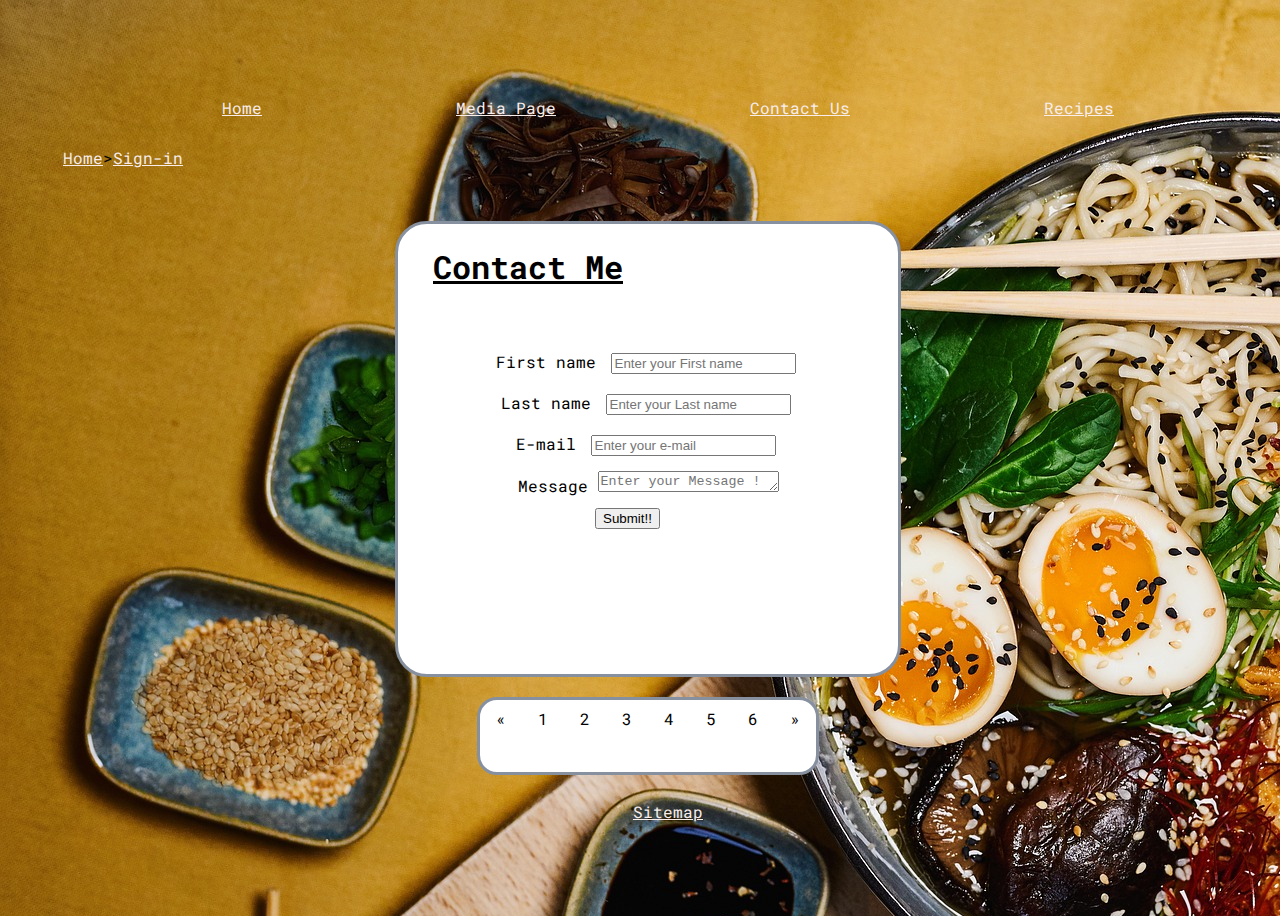
<file: form.html>
<!DOCTYPE html>
<html lang="en">

<head>
    <meta charset="UTF-8">
    <meta http-equiv="X-UA-Compatible" content="IE=edge">
    <meta name="viewport" content="width=device-width, initial-scale=1.0">
    <link rel="preconnect" href="https://fonts.googleapis.com">
    <link rel="preconnect" href="https://fonts.gstatic.com" crossorigin>
    <link href="https://fonts.googleapis.com/css2?family=Roboto+Mono&display=swap" rel="stylesheet">
    <link rel="stylesheet" href="styleForms.css">

    <title>Form</title>
</head>

<body>
    <header>
<!--         created a menu bar to increase navigability between webpage used ul,li combination to acheive it -->
        <nav>
            <ul class="topNav">
                <li><a href="index.html">Home</a></li>
                <li><a href="media.html">Media Page</a></li>
                <li><a href="form.html">Contact Us</a></li>

                <li><a href="Recipes.html">Recipes</a></li>
            </ul>

        </nav>

    </header>
    <section class="breadCrumbs">
        <ul>

            <li><a href="index.html">Home</a></li>
            <li><a href="form.html">Sign-in</a></li>


        </ul>

    </section>
    <main>
        <form action="">
            <h1>Contact Me </h1>

            <div><label for="First name">First name</label>
                <input type="text" name="First name" id="First name" placeholder="Enter your First name">
            </div>
            <div>
                <label for="Last name">Last name</label>
                <input type="text" name="Last name" id="Last name" placeholder="Enter your Last name">
            </div>
            <div>
                <label for="email">E-mail</label>
                <input type="email" name="email" id="email" placeholder="Enter your e-mail">
            </div>
            <div>
                <label for="data">Message</label>
                <textarea name="text-area" id="data" cols="20" rows="1" placeholder="Enter your Message !"></textarea>
            </div>
            <button>Submit!!</button>
        </form>
    </main>
</body>
<div class="pagination">
    <a href="#">&laquo;</a>
    <a href="index.html">1</a>
    <a href="media.html">2</a>
    <a href="countries.html">3</a>
    <a href="form.html">4</a>
    <a href="Recipes.html">5</a>
    <a href="sitemap.html">6</a>
    <a href="#">&raquo;</a>
</div>
<footer>

    <ul class="bottomNav">
        <li><a href="sitemap.html">Sitemap</a></li>



    </ul>

</footer>

</html>
</file>
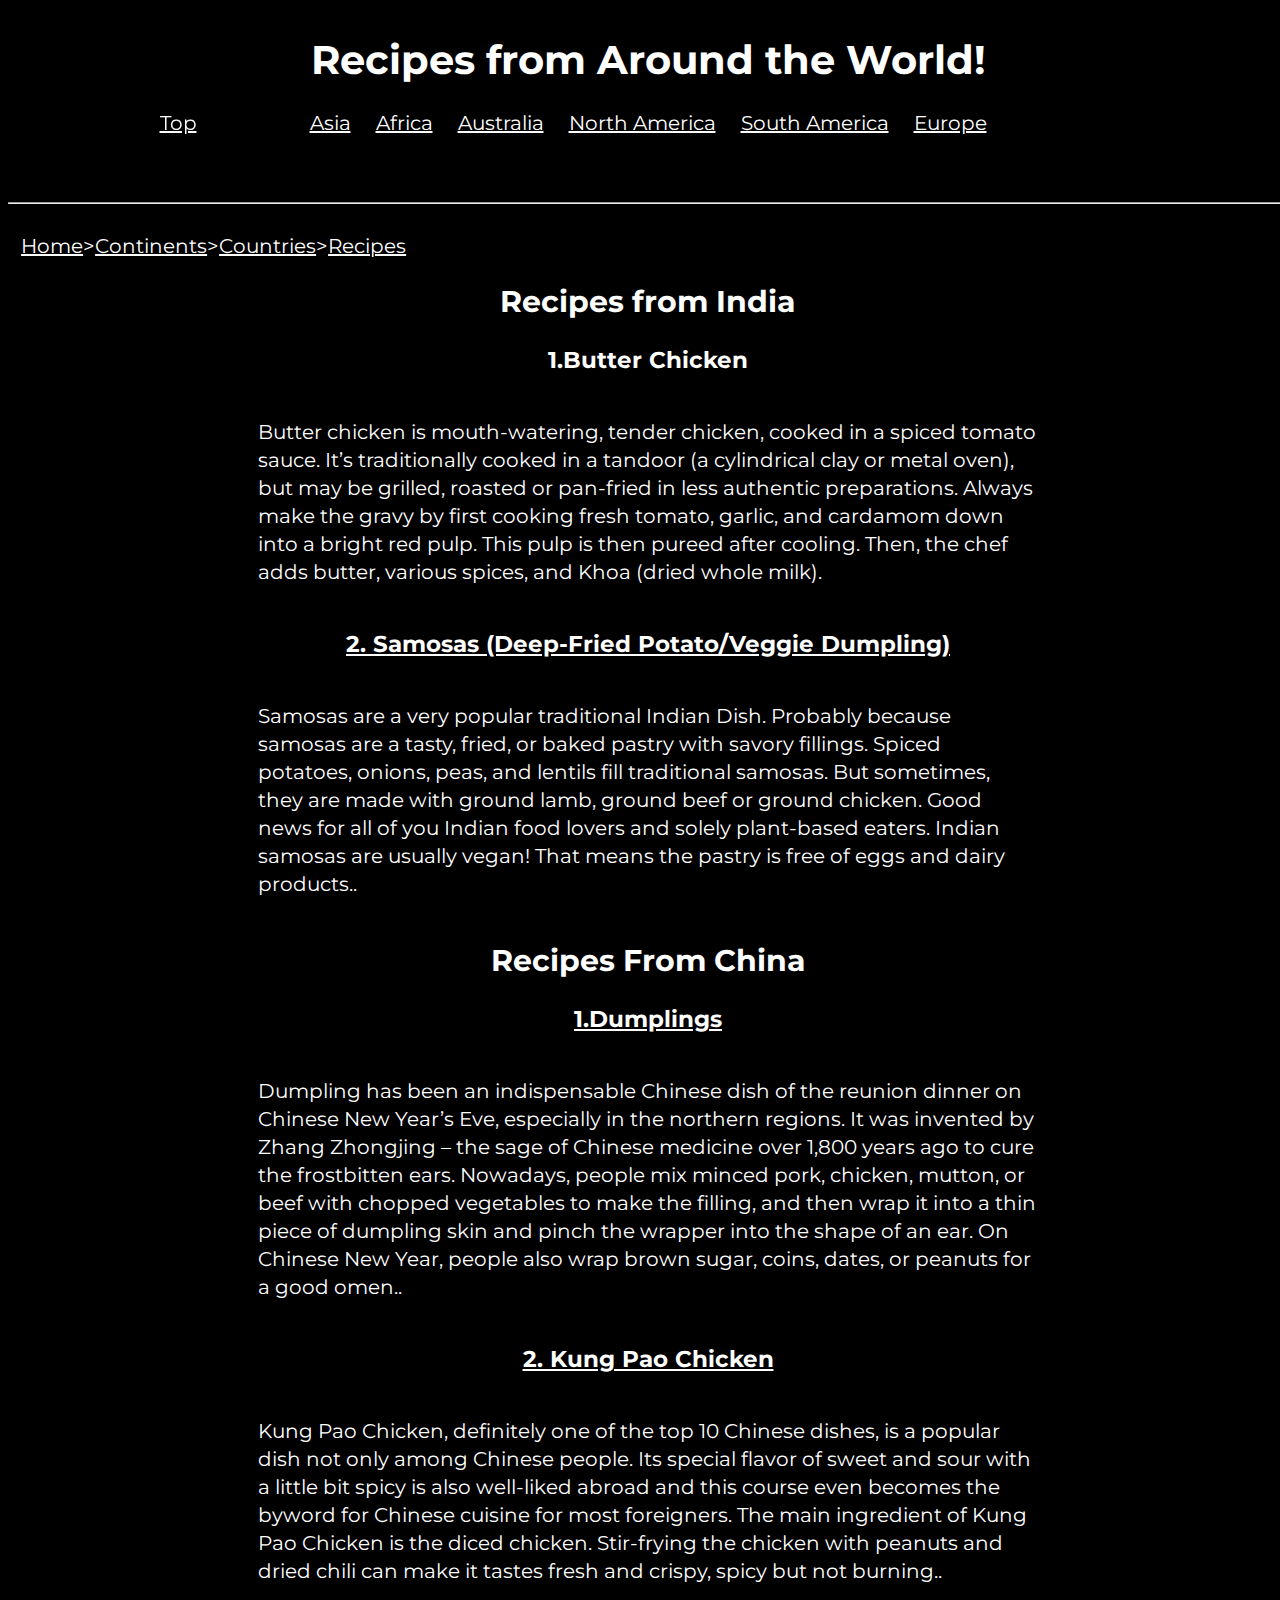
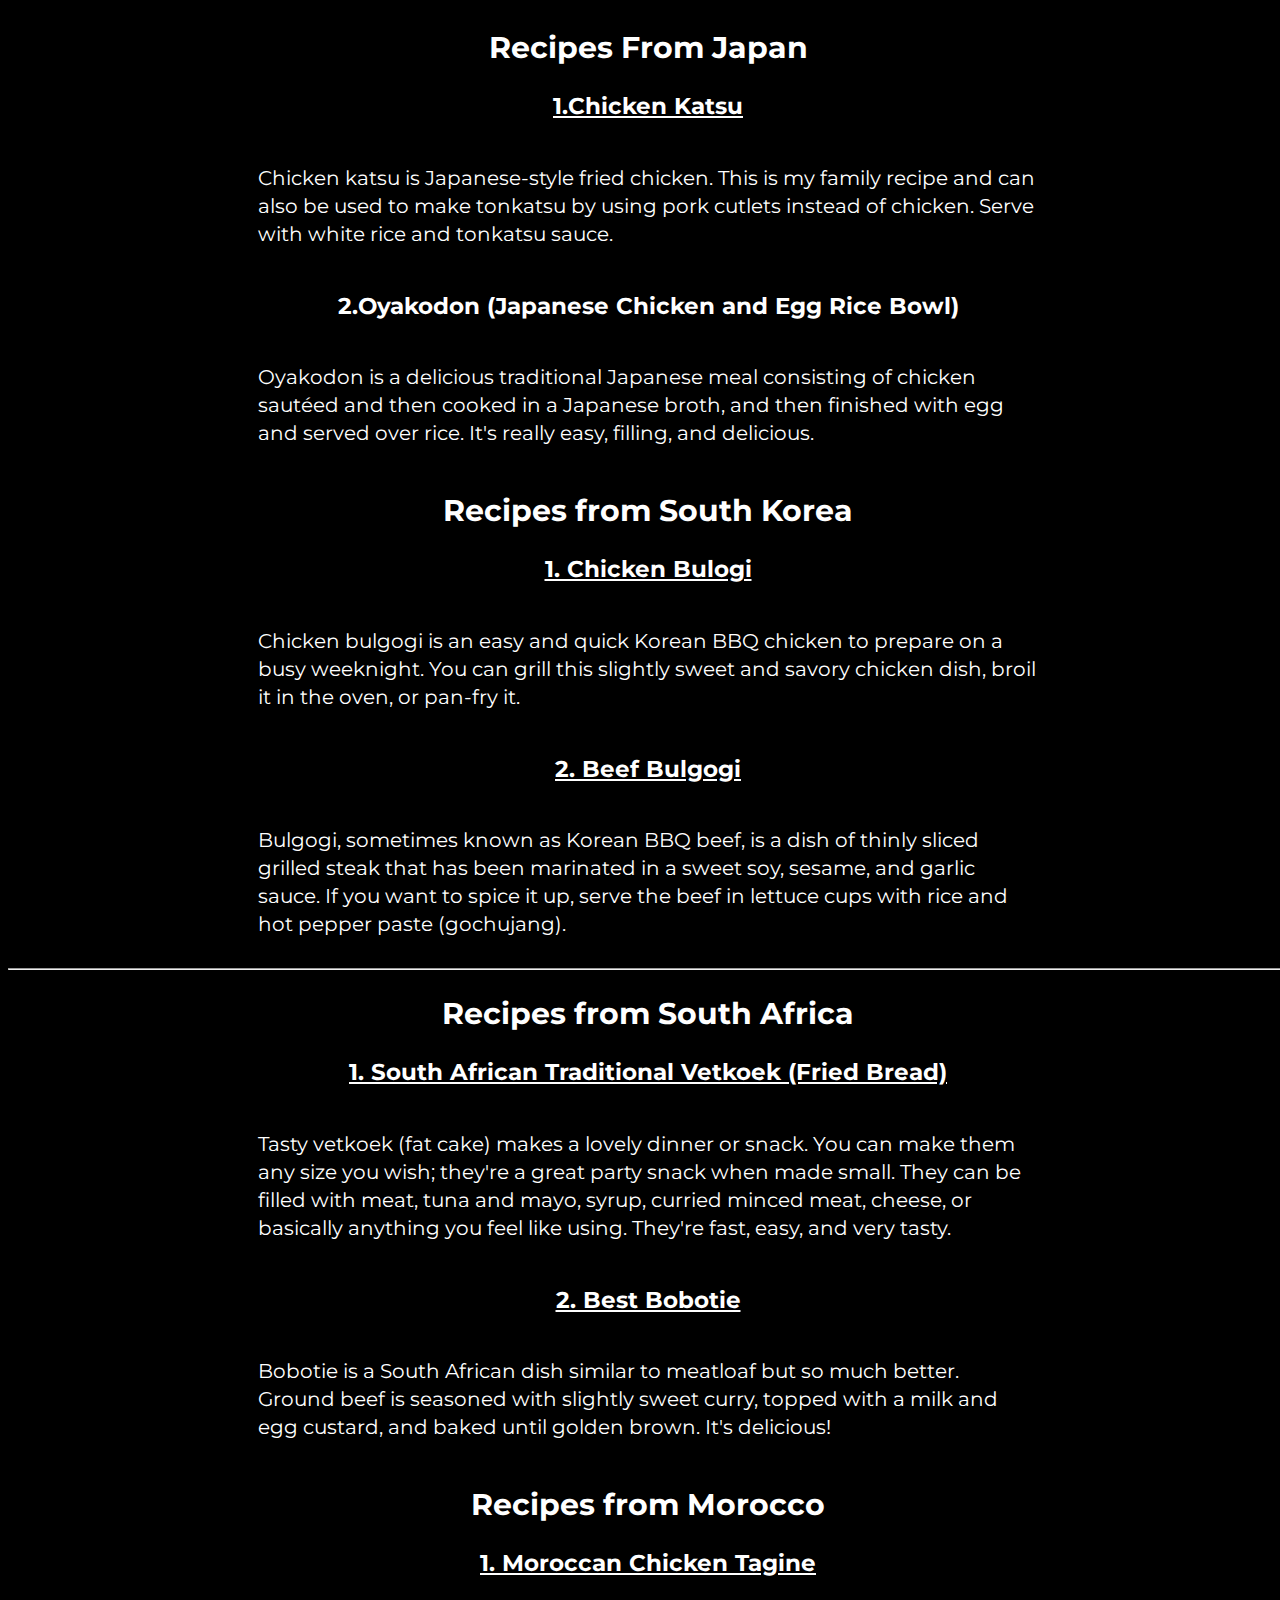
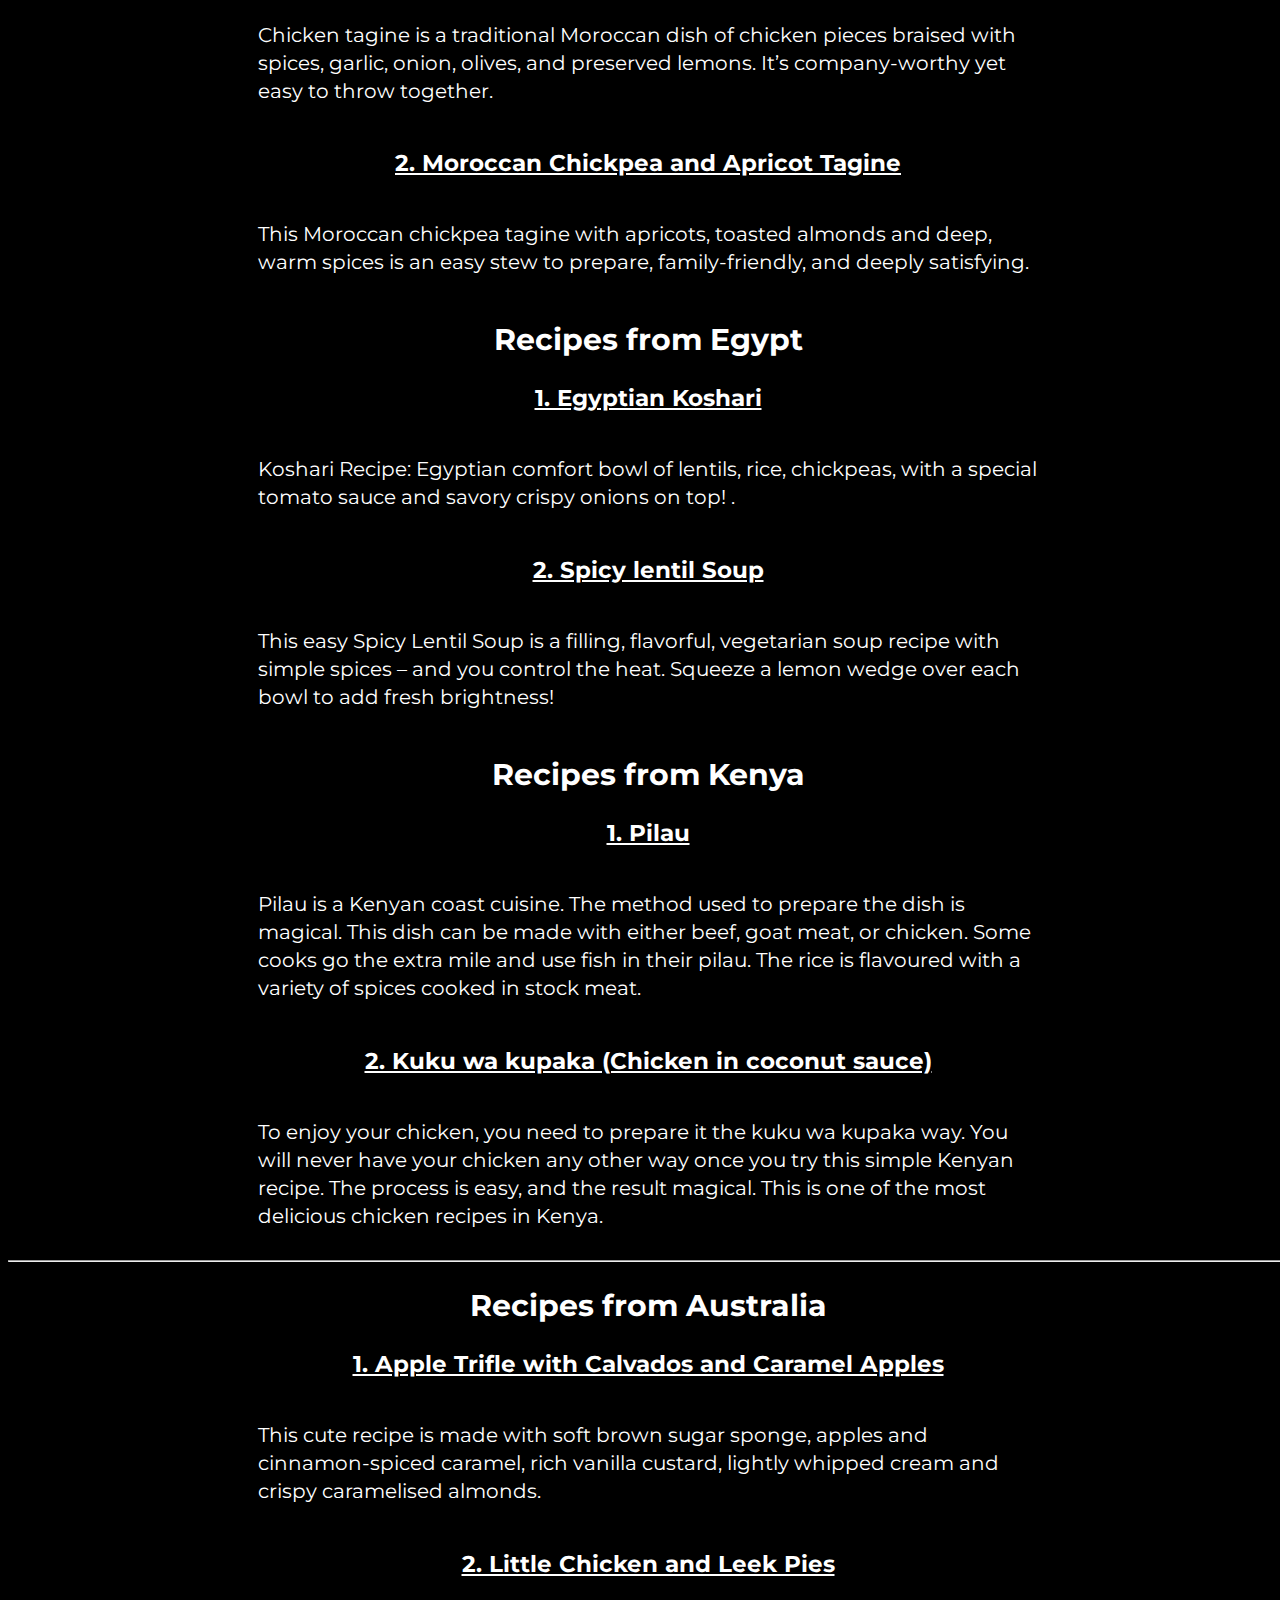
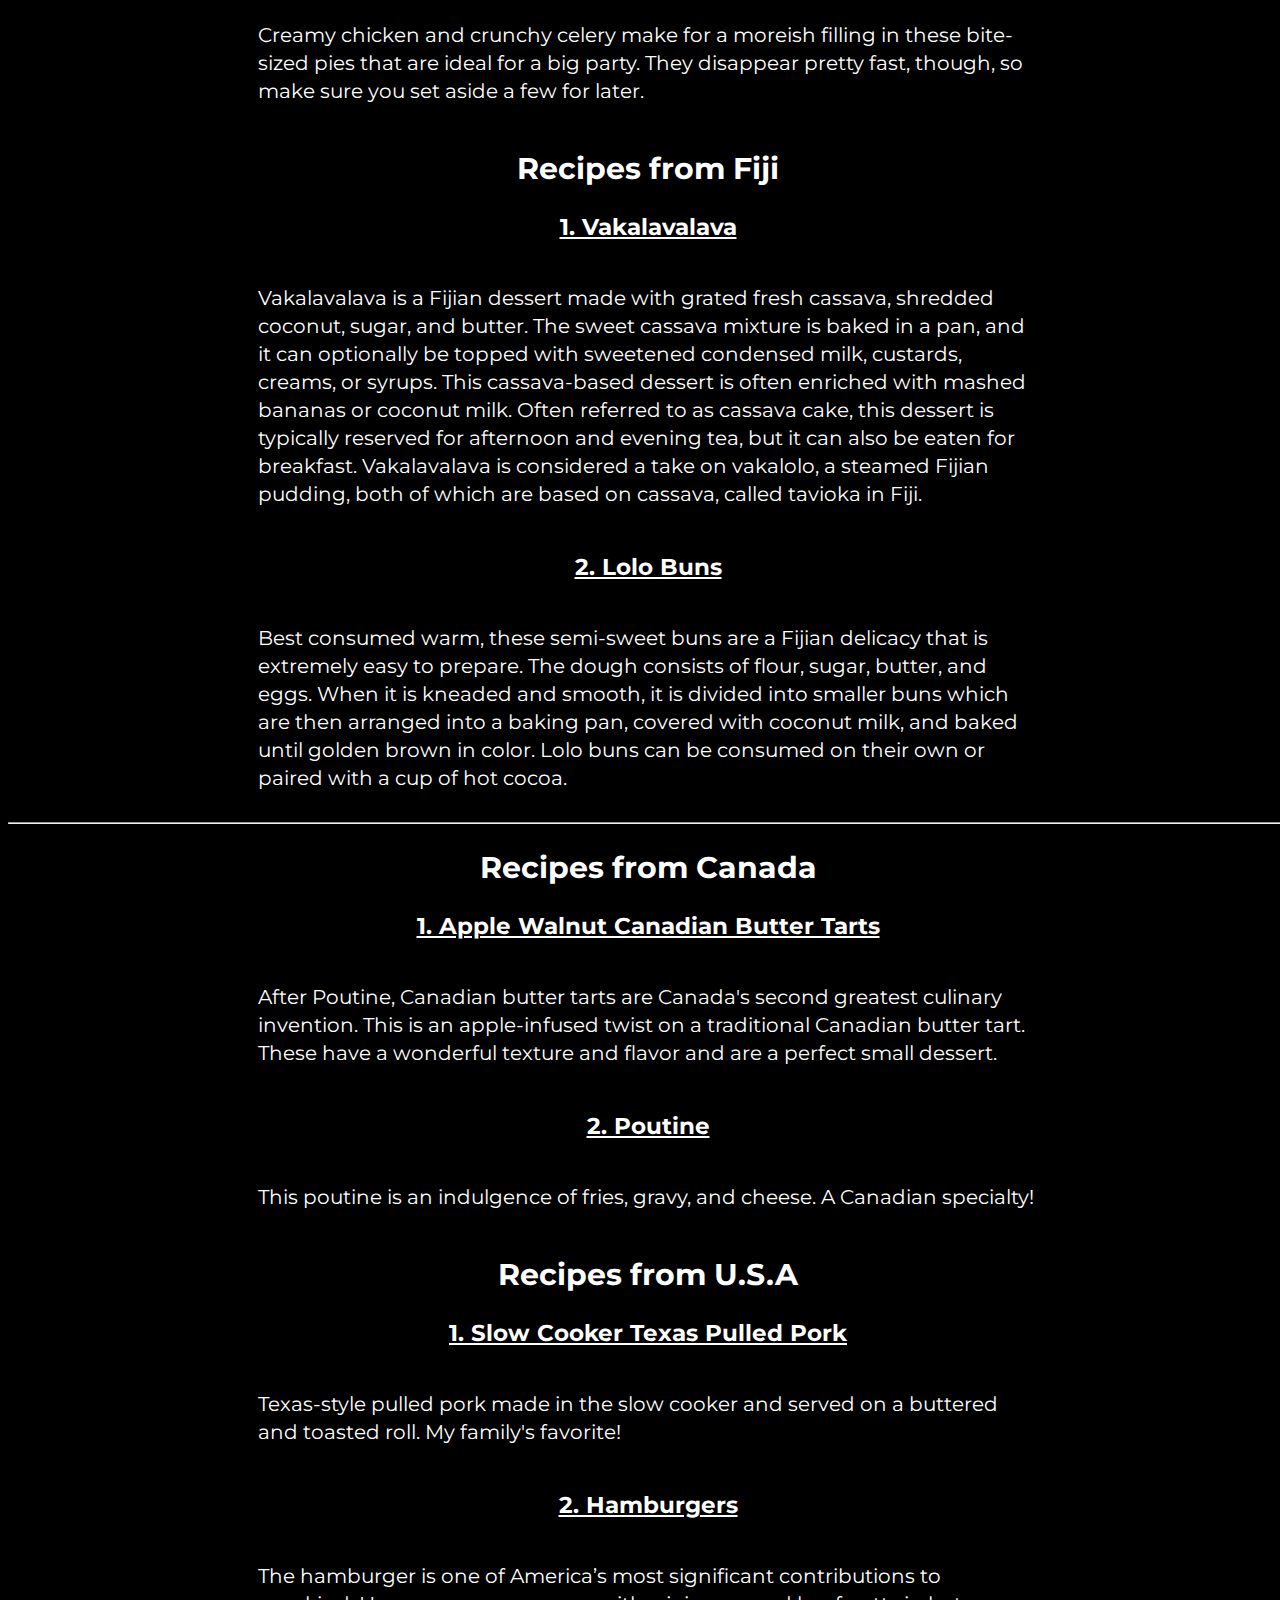
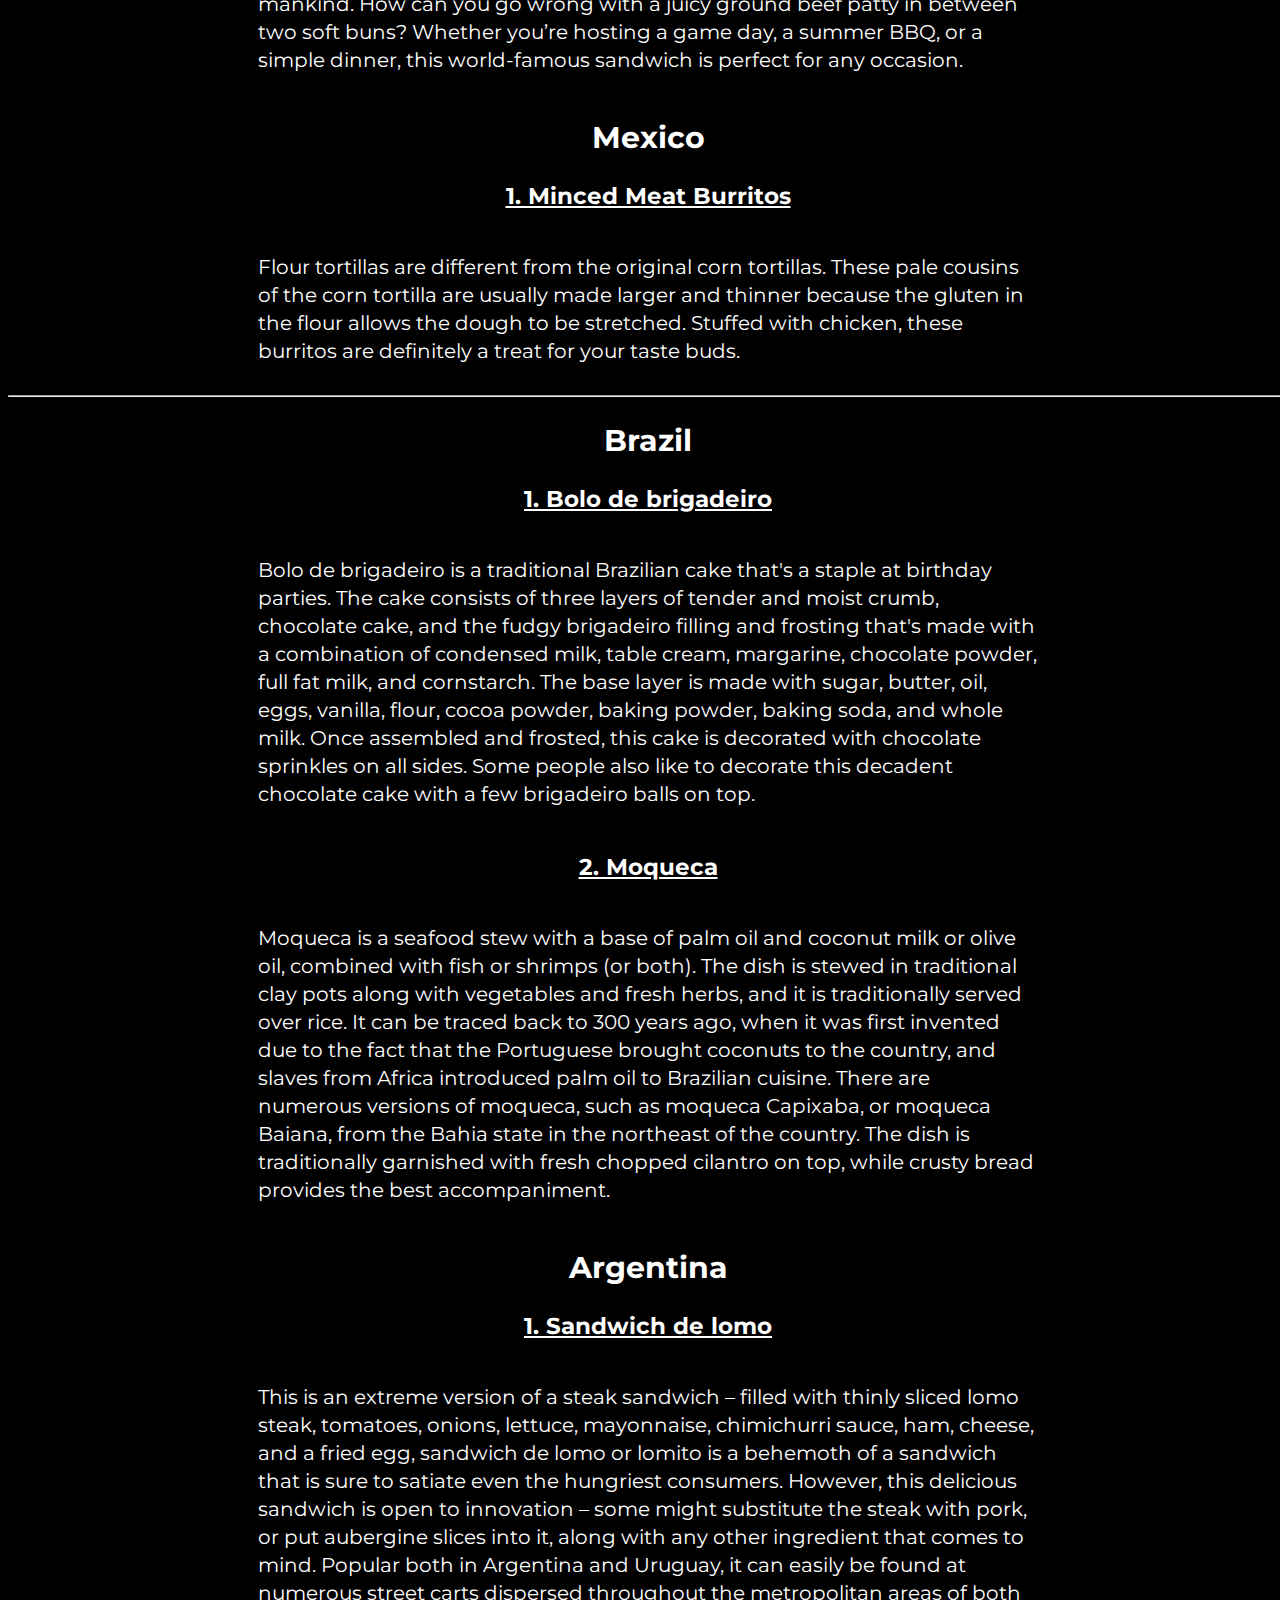
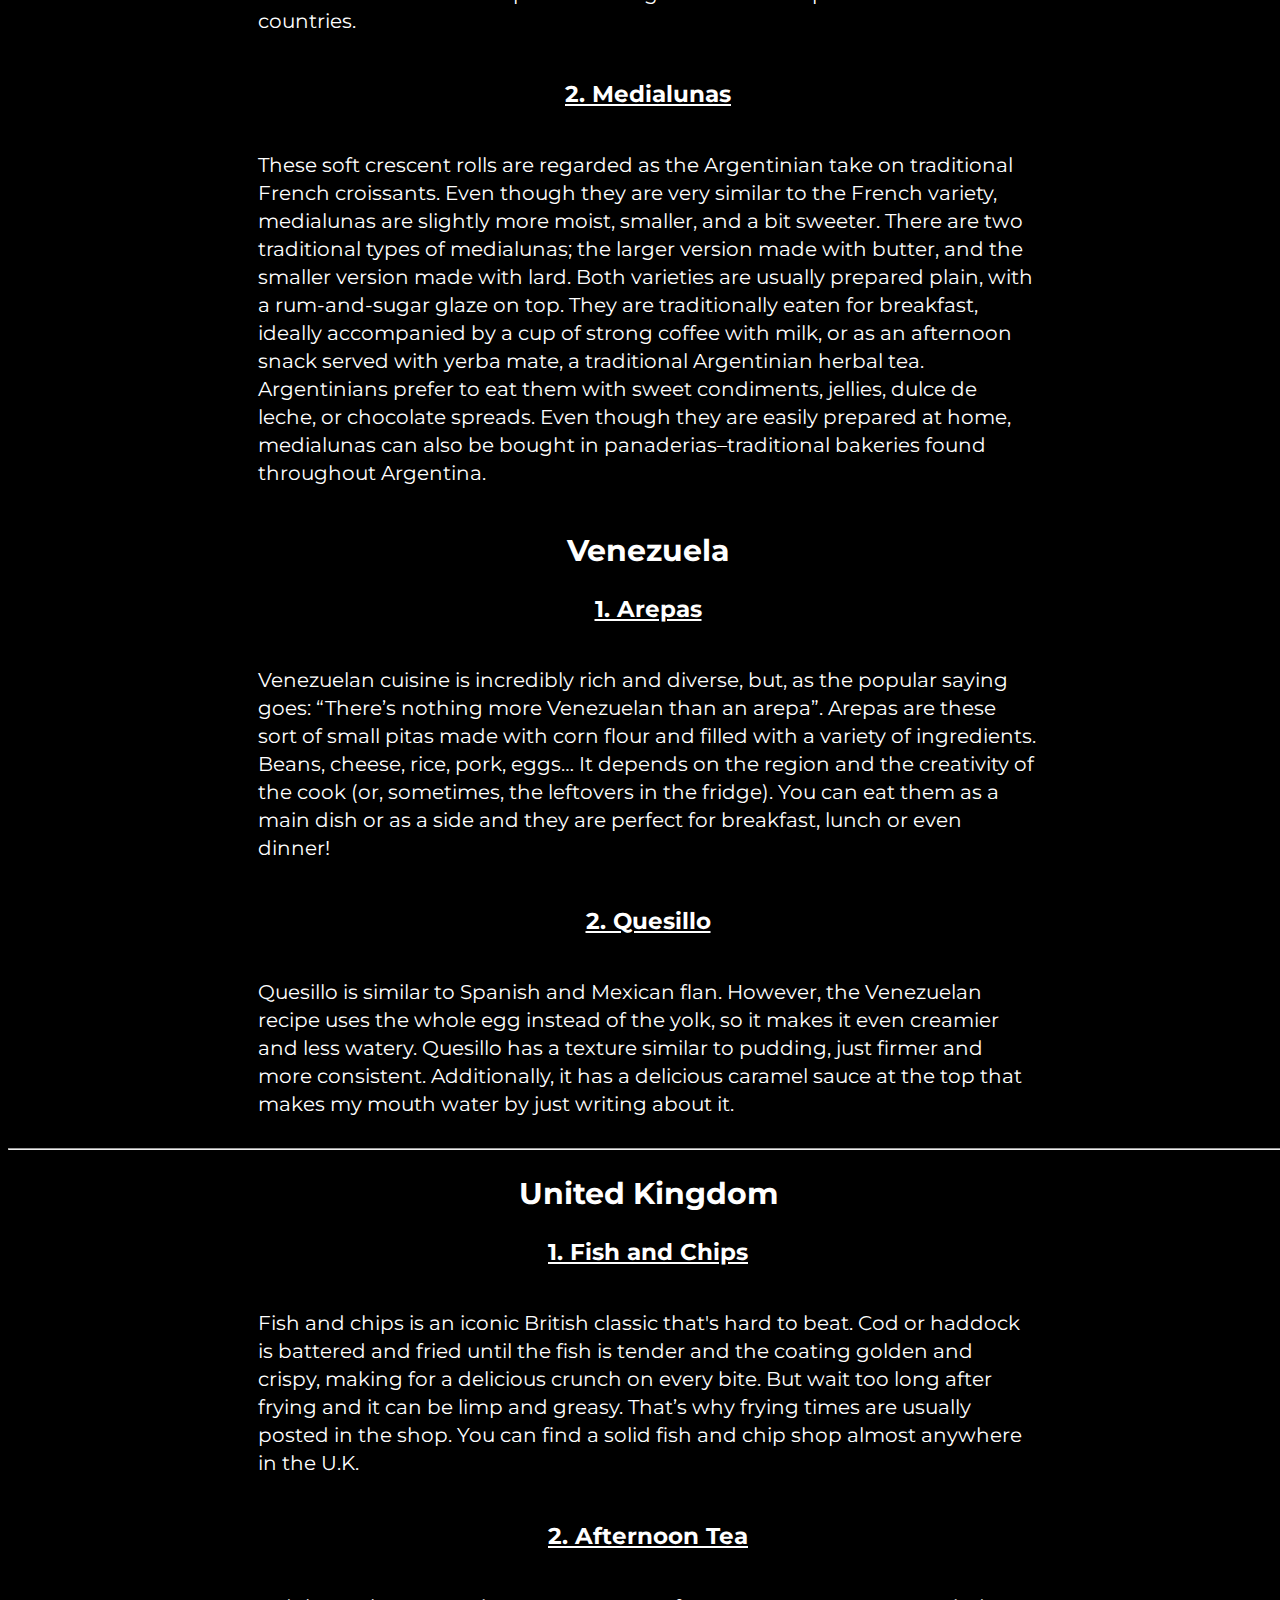
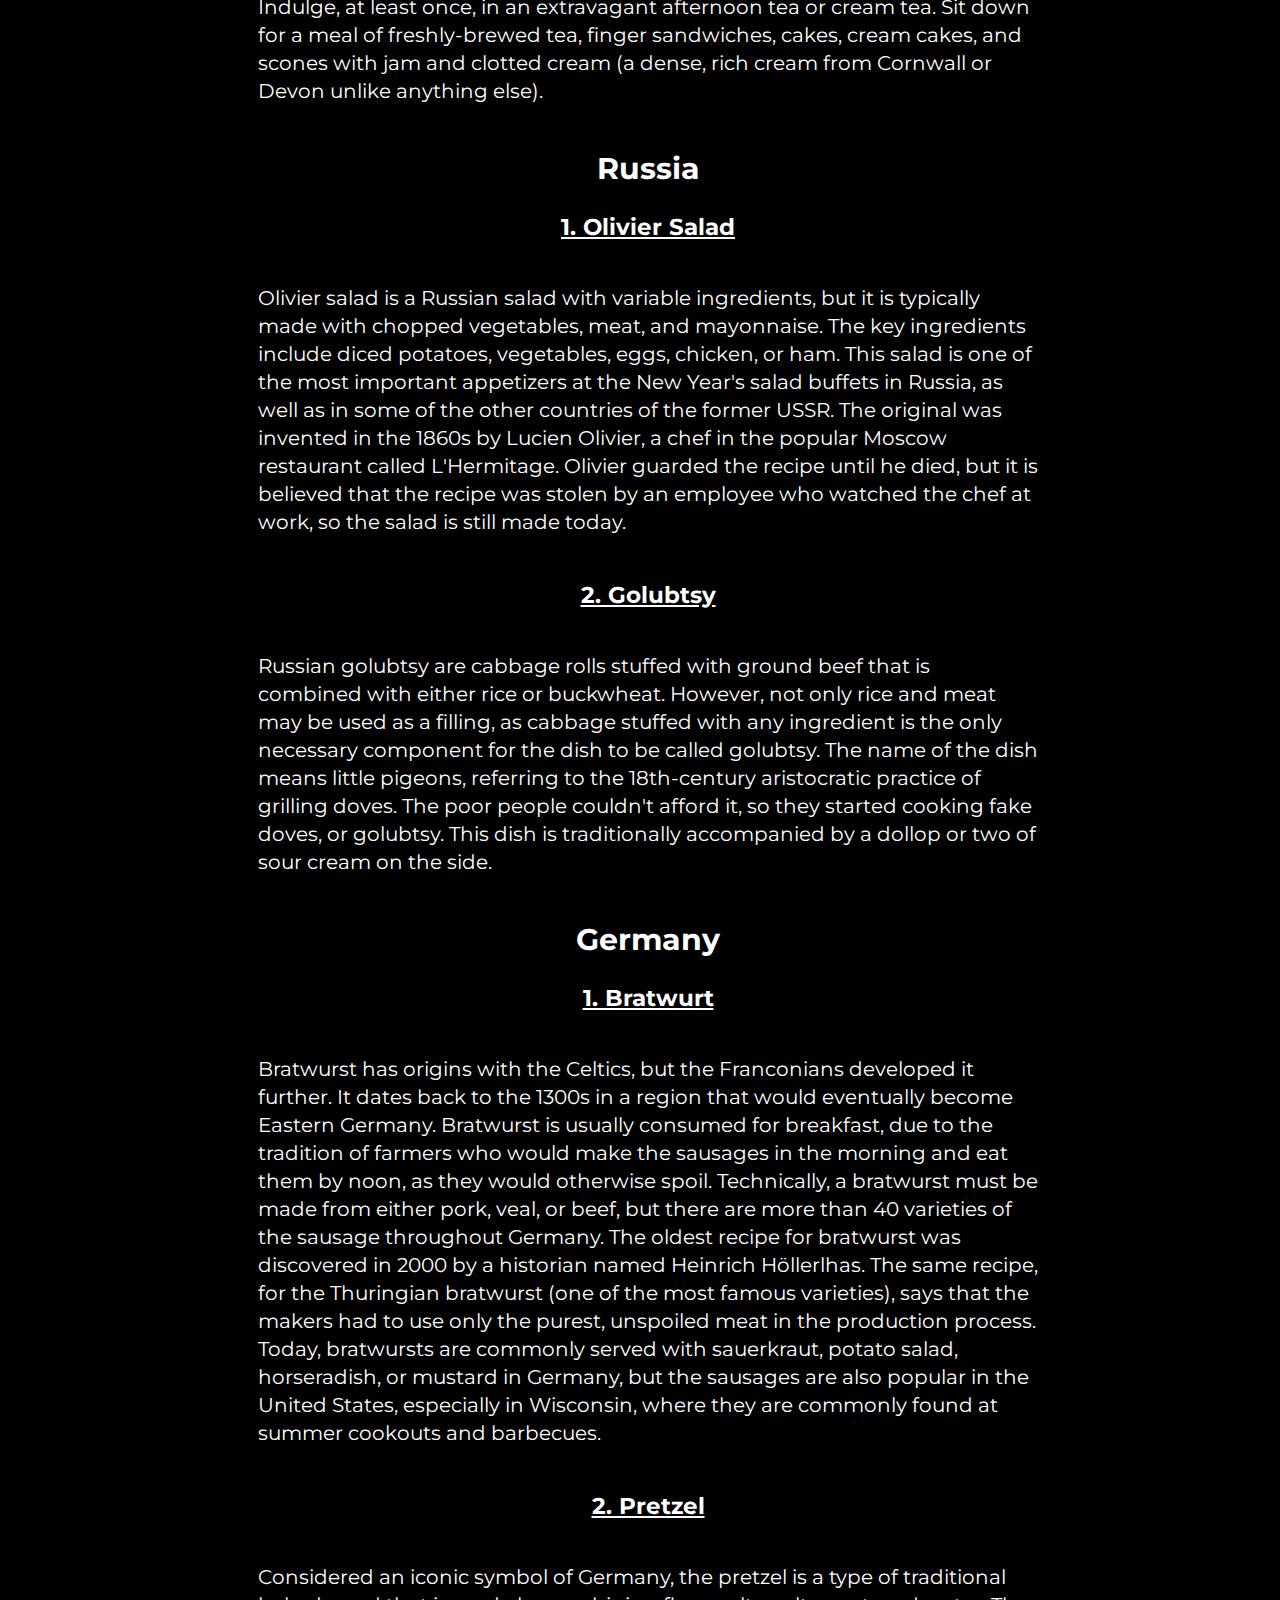
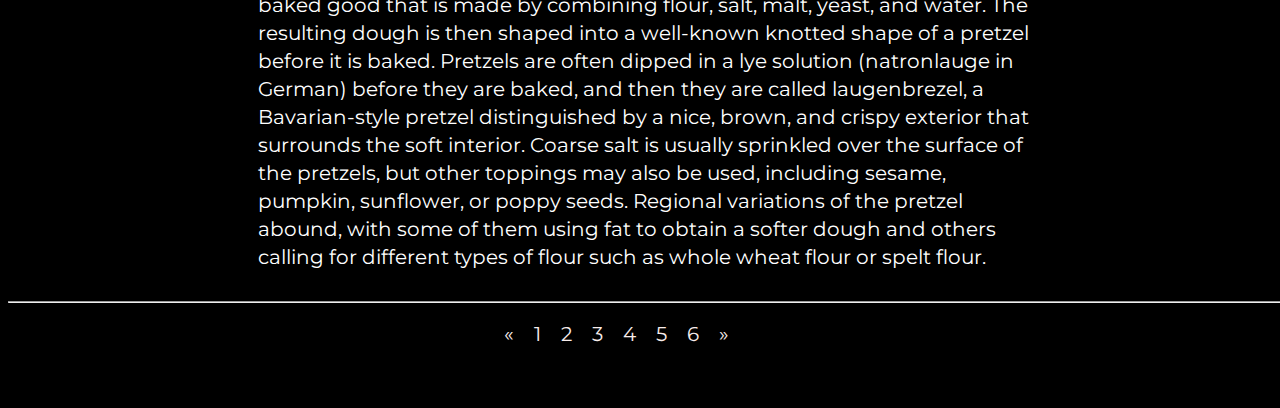
<file: Recipes.html>
<!DOCTYPE html>
<html lang="en">

<head>
    <meta charset="UTF-8">
    <meta http-equiv="X-UA-Compatible" content="IE=edge">
    <meta name="descritption" content="Halloween Traditions from Around the World">
    <meta name="viewport" content="width=device-width, initial-scale=1.0">
    <link rel="preconnect" href="https://fonts.googleapis.com">
    <link rel="preconnect" href="https://fonts.gstatic.com" crossorigin>
    <link href="https://fonts.googleapis.com/css2?family=Montserrat:wght@200&display=swap" rel="stylesheet">
    <link rel="stylesheet" href="recipesStyle.css">

    <title>Recipes</title>
</head>

<body>
  
    <header>
        <h1>Recipes from Around the World!</h1>
        <nav class="topRow">
            <span><a href="#asia">Top</a></span>
            <span><a href="#asia">Asia</a></span>
            <span><a href="#africa">Africa</a>

            </span>
            <span><a href="#australia">Australia</a></span>
            <span><a href="#nAmerica">North America</a></span>
            <span><a href="#sAmerica">South America</a></span>
            <span><a href="#europe">Europe</a></span>
        </nav>

    </header>
    <hr>
    <section class="breadCrumbs">
        <ul>

            <li><a href="index.html">Home</a></li>
            <li><a href="index.html">Continents</a></li>

            <li><a href="countries.html">Countries</a></li>
            <li><a href="Recipes.html">Recipes</a></li>
        </ul>

    </section>
    <main>

<!--   backgorund image of a beautful sunset on a mountain valley -->
        <article>
            <section id="asia">
                <h2>Recipes from India</h2>
                <h3>1.Butter Chicken</h3>
                <p> Butter chicken is mouth-watering, tender chicken, cooked in a spiced tomato sauce. It’s
                    traditionally
                    cooked in a tandoor (a cylindrical clay or metal oven), but may be grilled, roasted or pan-fried in
                    less
                    authentic preparations.

                    Always make the gravy by first cooking fresh tomato, garlic, and cardamom down into a bright red
                    pulp.
                    This pulp is then pureed after cooling. Then, the chef adds butter, various spices, and Khoa (dried
                    whole milk).</p>

                <a href="https://www.blueosa.com/the-top-10-indian-dishes/" target="kim">
                    <h3>2. Samosas (Deep-Fried Potato/Veggie Dumpling)</h3>
                </a>


                <p>Samosas are a very popular traditional Indian Dish. Probably because samosas are a tasty, fried, or
                    baked
                    pastry with savory fillings.

                    Spiced potatoes, onions, peas, and lentils fill traditional samosas. But sometimes, they are made
                    with
                    ground lamb, ground beef or ground chicken.

                    Good news for all of you Indian food lovers and solely plant-based eaters. Indian samosas are
                    usually
                    vegan! That means the pastry is free of eggs and dairy products..</p>




                <h2>Recipes From China</h2>
                <a href="https://www.travelchinaguide.com/top-10-chinese-dishes.htm" target="_blank">
                    <h3>1.Dumplings</h3>
                </a>
                <p> Dumpling has been an indispensable Chinese dish of the reunion dinner on Chinese New Year’s Eve,
                    especially in the northern regions. It was invented by Zhang Zhongjing – the sage of Chinese
                    medicine
                    over 1,800 years ago to cure the frostbitten ears. Nowadays, people mix minced pork, chicken,
                    mutton, or
                    beef with chopped vegetables to make the filling, and then wrap it into a thin piece of dumpling
                    skin
                    and pinch the wrapper into the shape of an ear. On Chinese New Year, people also wrap brown sugar,
                    coins, dates, or peanuts for a good omen..</p>


                <a href="https://www.travelchinaguide.com/top-10-chinese-dishes.htm" target="_blank">
                    <h3>2. Kung Pao Chicken</h3>
                </a>
                <p>Kung Pao Chicken, definitely one of the top 10 Chinese dishes, is a popular dish not only among
                    Chinese people. Its special flavor of sweet and sour with a little bit spicy is also well-liked
                    abroad
                    and this course even becomes the byword for Chinese cuisine for most foreigners. The main ingredient
                    of
                    Kung Pao Chicken is the diced chicken. Stir-frying the chicken with peanuts and dried chili can make
                    it
                    tastes fresh and crispy, spicy but not burning..</p>




                <h2>Recipes From Japan</h2>
                <a href="https://www.allrecipes.com/recipe/72068/chicken-katsu/ " target="_blank">
                    <h3>1.Chicken Katsu</h3>
                </a>
                <p>Chicken katsu is Japanese-style fried chicken. This is my family recipe and can also be used to make
                    tonkatsu by using pork cutlets instead of chicken. Serve with white rice and tonkatsu sauce.</p>



                <h3>2.Oyakodon (Japanese Chicken and Egg Rice Bowl)</h3>
                <p> Oyakodon is a delicious traditional Japanese meal consisting of chicken sautéed and then cooked in a
                    Japanese broth, and then finished with egg and served over rice. It's really easy, filling, and
                    delicious.</p>



                <h2>Recipes from South Korea</h2>
                <a href="https://www.beyondkimchee.com/chicken-bulgogi-korean-chicken-bbq/">
                    <h3>1. Chicken Bulogi</h3>
                </a>
                <p>Chicken bulgogi is an easy and quick Korean BBQ chicken to prepare on a busy weeknight. You can grill
                    this slightly sweet and savory chicken dish, broil it in the oven, or pan-fry it.</p>


                <a href="https://www.allrecipes.com/recipe/100606/beef-bulgogi/">
                    <h3>2. Beef Bulgogi</h3>
                </a>
                <p>Bulgogi, sometimes known as Korean BBQ beef, is a dish of thinly sliced grilled steak that has been
                    marinated in a sweet soy, sesame, and garlic sauce. If you want to spice it up, serve the beef in
                    lettuce cups with rice and hot pepper paste (gochujang).
                </p>
                <hr>
            </section>

            <section id="africa">


                <h2>Recipes from South Africa</h2>
                <a href="https://www.allrecipes.com/recipe/245683/south-african-traditional-vetkoek-fried-bread/">
                    <h3>1. South African Traditional Vetkoek (Fried Bread)</h3>
                </a>
                <p>Tasty vetkoek (fat cake) makes a lovely dinner or snack. You can make them any size you wish; they're
                    a
                    great party snack when made small. They can be filled with meat, tuna and mayo, syrup, curried
                    minced
                    meat, cheese, or basically anything you feel like using. They're fast, easy, and very tasty.</p>


                <a href="https://www.allrecipes.com/recipe/157881/best-bobotie/">
                    <h3>2. Best Bobotie
                    </h3>
                </a>
                <p>Bobotie is a South African dish similar to meatloaf but so much better. Ground beef is seasoned with
                    slightly sweet curry, topped with a milk and egg custard, and baked until golden brown. It's
                    delicious!
                </p>

                <h2>Recipes from Morocco</h2>
                <a href="https://www.onceuponachef.com/recipes/moroccan-chicken-tagine.html">
                    <h3>1. Moroccan Chicken Tagine</h3>
                </a>
                <p>Chicken tagine is a traditional Moroccan dish of chicken pieces braised with spices, garlic, onion,
                    olives, and preserved lemons. It’s company-worthy yet easy to throw together.</p>


                <a href="https://www.delscookingtwist.com/moroccan-chickpea-and-apricot-tagine-vegan-gluten-free/">
                    <h3>2. Moroccan Chickpea and Apricot Tagine</h3>
                </a>
                <p>This Moroccan chickpea tagine with apricots, toasted almonds and deep, warm spices is an easy stew to
                    prepare, family-friendly, and deeply satisfying.
                </p>

                <h2>Recipes from Egypt</h2>
                <a href="https://www.themediterraneandish.com/egyptian-koshari-recipe/">
                    <h3>1. Egyptian Koshari</h3>
                </a>
                <p>Koshari Recipe: Egyptian comfort bowl of lentils, rice, chickpeas, with a special tomato sauce and
                    savory
                    crispy onions on top! .</p>


                <a href="https://www.afarmgirlsdabbles.com/spicy-egyptian-lentil-soup/">
                    <h3>2. Spicy lentil Soup</h3>
                </a>
                <p>This easy Spicy Lentil Soup is a filling, flavorful, vegetarian soup recipe with simple spices – and
                    you
                    control the heat. Squeeze a lemon wedge over each bowl to add fresh brightness!
                </p>

                <h2>Recipes from Kenya</h2>
                <a href="https://www.tuko.co.ke/270873-kenyan-recipes-kenyan-food-guide-2022.html">
                    <h3>1. Pilau</h3>
                </a>
                <p> Pilau is a Kenyan coast cuisine. The method used to prepare the dish is magical. This dish can be
                    made
                    with either beef, goat meat, or chicken. Some cooks go the extra mile and use fish in their pilau.
                    The
                    rice is flavoured with a variety of spices cooked in stock meat.
                </p>


                <a href="https://www.tuko.co.ke/270873-kenyan-recipes-kenyan-food-guide-2022.html">
                    <h3>2. Kuku wa kupaka (Chicken in coconut sauce)</h3>
                </a>
                <p>To enjoy your chicken, you need to prepare it the kuku wa kupaka way. You will never have your
                    chicken
                    any other way once you try this simple Kenyan recipe. The process is easy, and the result magical.
                    This
                    is one of the most delicious chicken recipes in Kenya.</p>
            </section>

            <hr>
            <section id="australia">
                <h2>Recipes from Australia</h2>
                <a href="https://www.topinspired.com/top-10-best-australian-recipes/">
                    <h3>1. Apple Trifle with Calvados and Caramel Apples</h3>
                </a>
                <p>This cute recipe is made with soft brown sugar sponge, apples and cinnamon-spiced caramel, rich
                    vanilla
                    custard, lightly whipped cream and crispy caramelised almonds.
                </p>


                <a href="https://www.womensweeklyfood.com.au/recipes/mini-chicken-and-leek-pies-4715">
                    <h3>2. Little Chicken and Leek Pies

                    </h3>
                </a>
                <p>Creamy chicken and crunchy celery make for a moreish filling in these bite-sized pies that are ideal
                    for
                    a big party. They disappear pretty fast, though, so make sure you set aside a few for later.</p>

                <h2>Recipes from Fiji</h2>
                <a href="https://www.tasteatlas.com/most-popular-dishes-in-fiji">
                    <h3>1. Vakalavalava </h3>
                </a>
                <p>Vakalavalava is a Fijian dessert made with grated fresh cassava, shredded coconut, sugar, and butter.
                    The
                    sweet cassava mixture is baked in a pan, and it can optionally be topped with sweetened condensed
                    milk,
                    custards, creams, or syrups. This cassava-based dessert is often enriched with mashed bananas or
                    coconut
                    milk.

                    Often referred to as cassava cake, this dessert is typically reserved for afternoon and evening tea,
                    but
                    it can also be eaten for breakfast. Vakalavalava is considered a take on vakalolo, a steamed Fijian
                    pudding, both of which are based on cassava, called tavioka in Fiji.
                </p>


                <a href="https://www.tasteatlas.com/lolo-buns">
                    <h3>2. Lolo Buns

                    </h3>
                </a>
                <p>Best consumed warm, these semi-sweet buns are a Fijian delicacy that is extremely easy to prepare.
                    The
                    dough consists of flour, sugar, butter, and eggs. When it is kneaded and smooth, it is divided into
                    smaller buns which are then arranged into a baking pan, covered with coconut milk, and baked until
                    golden brown in color.

                    Lolo buns can be consumed on their own or paired with a cup of hot cocoa.</p>
            </section>
            <hr>



            <section id="nAmerica">
                <h2>Recipes from Canada</h2>
                <a href="https://www.allrecipes.com/recipe/8507641/apple-walnut-canadian-butter-tarts/">
                    <h3>1. Apple Walnut Canadian Butter Tarts </h3>
                </a>
                <p>After Poutine, Canadian butter tarts are Canada's second greatest culinary invention. This is an
                    apple-infused twist on a traditional Canadian butter tart. These have a wonderful texture and flavor
                    and
                    are a perfect small dessert.


                </p>


                <a href="https://www.allrecipes.com/recipe/79300/real-poutine/">
                    <h3>2. Poutine

                    </h3>
                </a>
                <p>This poutine is an indulgence of fries, gravy, and cheese. A Canadian specialty!</p>



                <h2>Recipes from U.S.A</h2>
                <a href="https://www.allrecipes.com/recipe/92462/slow-cooker-texas-pulled-pork/">
                    <h3>1. Slow Cooker Texas Pulled Pork </h3>
                </a>
                <p>Texas-style pulled pork made in the slow cooker and served on a buttered and toasted roll. My
                    family's
                    favorite!

                </p>


                <a href="https://insanelygoodrecipes.com/white-castle-hamburgers/">
                    <h3>2. Hamburgers

                    </h3>
                </a>
                <p>The hamburger is one of America’s most significant contributions to mankind.

                    How can you go wrong with a juicy ground beef patty in between two soft buns?

                    Whether you’re hosting a game day, a summer BBQ, or a simple dinner, this world-famous sandwich is
                    perfect for any occasion. </p>

                <h2>Mexico</h2>
                <a href="https://food.ndtv.com/recipe-burritos-with-minced-meat-filling-253443">
                    <h3>1. Minced Meat Burritos</h3>
                </a>
                <p>Flour tortillas are different from the original corn tortillas. These pale cousins of the corn
                    tortilla
                    are usually made larger and thinner because the gluten in the flour allows the dough to be
                    stretched.
                    Stuffed with chicken, these burritos are definitely a treat for your taste buds.

                </p>
            </section>

            <hr>


            <section id="sAmerica">
                <h2>Brazil</h2>
                <a href="https://www.tasteatlas.com/most-popular-dishes-in-brazil">
                    <h3>1. Bolo de brigadeiro</h3>
                </a>
                <p>Bolo de brigadeiro is a traditional Brazilian cake that's a staple at birthday parties. The cake
                    consists
                    of three layers of tender and moist crumb, chocolate cake, and the fudgy brigadeiro filling and
                    frosting
                    that's made with a combination of condensed milk, table cream, margarine, chocolate powder, full fat
                    milk, and cornstarch.

                    The base layer is made with sugar, butter, oil, eggs, vanilla, flour, cocoa powder, baking powder,
                    baking soda, and whole milk. Once assembled and frosted, this cake is decorated with chocolate
                    sprinkles
                    on all sides. Some people also like to decorate this decadent chocolate cake with a few brigadeiro
                    balls
                    on top.

                </p>


                <a href="https://www.tasteatlas.com/moqueca">
                    <h3>2. Moqueca</h3>
                </a>
                <p>Moqueca is a seafood stew with a base of palm oil and coconut milk or olive oil, combined with fish
                    or
                    shrimps (or both). The dish is stewed in traditional clay pots along with vegetables and fresh
                    herbs,
                    and it is traditionally served over rice.

                    It can be traced back to 300 years ago, when it was first invented due to the fact that the
                    Portuguese
                    brought coconuts to the country, and slaves from Africa introduced palm oil to Brazilian cuisine.
                    There
                    are numerous versions of moqueca, such as moqueca Capixaba, or moqueca Baiana, from the Bahia state
                    in
                    the northeast of the country.

                    The dish is traditionally garnished with fresh chopped cilantro on top, while crusty bread provides
                    the
                    best accompaniment.

                </p>


                <h2>Argentina</h2>
                <a href="https://www.tasteatlas.com/sandwich-de-lomo">
                    <h3>1. Sandwich de lomo</h3>
                </a>
                <p>This is an extreme version of a steak sandwich – filled with thinly sliced lomo steak, tomatoes,
                    onions,
                    lettuce, mayonnaise, chimichurri sauce, ham, cheese, and a fried egg, sandwich de lomo or lomito is
                    a
                    behemoth of a sandwich that is sure to satiate even the hungriest consumers.

                    However, this delicious sandwich is open to innovation – some might substitute the steak with pork,
                    or
                    put aubergine slices into it, along with any other ingredient that comes to mind. Popular both in
                    Argentina and Uruguay, it can easily be found at numerous street carts dispersed throughout the
                    metropolitan areas of both countries.

                </p>

                <a href="https://www.tasteatlas.com/medialunas">
                    <h3>2. Medialunas</h3>
                </a>
                <p>These soft crescent rolls are regarded as the Argentinian take on traditional French croissants. Even
                    though they are very similar to the French variety, medialunas are slightly more moist, smaller, and
                    a
                    bit sweeter. There are two traditional types of medialunas; the larger version made with butter, and
                    the
                    smaller version made with lard.

                    Both varieties are usually prepared plain, with a rum-and-sugar glaze on top. They are traditionally
                    eaten for breakfast, ideally accompanied by a cup of strong coffee with milk, or as an afternoon
                    snack
                    served with yerba mate, a traditional Argentinian herbal tea.

                    Argentinians prefer to eat them with sweet condiments, jellies, dulce de leche, or chocolate
                    spreads.
                    Even though they are easily prepared at home, medialunas can also be bought in
                    panaderias–traditional
                    bakeries found throughout Argentina.

                </p>

                <h2>Venezuela</h2>
                <a href="https://www.thebrokebackpacker.com/top-10-venezuelan-foods/">
                    <h3>1. Arepas</h3>
                </a>
                <p>Venezuelan cuisine is incredibly rich and diverse, but, as the popular saying goes: “There’s nothing
                    more
                    Venezuelan than an arepa”.

                    Arepas are these sort of small pitas made with corn flour and filled with a variety of ingredients.
                    Beans, cheese, rice, pork, eggs… It depends on the region and the creativity of the cook (or,
                    sometimes,
                    the leftovers in the fridge). You can eat them as a main dish or as a side and they are perfect for
                    breakfast, lunch or even dinner!

                </p>
                <a href="https://www.thebrokebackpacker.com/top-10-venezuelan-foods/">
                    <h3>2. Quesillo</h3>
                </a>
                <p>Quesillo is similar to Spanish and
                    Mexican flan.

                    However, the Venezuelan recipe uses the whole egg instead of the yolk, so it makes it even creamier
                    and
                    less watery. Quesillo has a texture similar to pudding, just firmer and more consistent.
                    Additionally,
                    it has a delicious caramel sauce at the top that makes my mouth water by just writing about it.

                </p>
            </section>

            <hr>





            <section id="europe">
                <h2>United Kingdom</h2>
                <a href="https://www.tripsavvy.com/foods-to-try-in-united-kingdom-4796568">
                    <h3>1. Fish and Chips</h3>
                </a>
                <p>Fish and chips is an iconic British classic that's hard to beat. Cod or haddock is battered and fried
                    until the fish is tender and the coating golden and crispy, making for a delicious crunch on every
                    bite. But wait too long after frying and it can be limp and greasy. That’s why frying times are
                    usually posted in the shop. You can find a solid fish and chip shop almost anywhere in the U.K.

                </p>


                <a href="https://www.tasteatlas.com/moqueca">
                    <h3>2. Afternoon Tea</h3>
                </a>
                <p>Indulge, at least once, in an extravagant afternoon tea or cream tea. Sit down for a meal of
                    freshly-brewed tea, finger sandwiches, cakes, cream cakes, and scones with jam and clotted cream (a
                    dense, rich cream from Cornwall or Devon unlike anything else).

                </p>


                <h2>Russia</h2>
                <a href="https://www.tasteatlas.com/most-popular-dishes-in-russia">
                    <h3>1. Olivier Salad</h3>
                </a>
                <p>Olivier salad is a Russian salad with variable ingredients, but it is typically made with chopped
                    vegetables, meat, and mayonnaise. The key ingredients include diced potatoes, vegetables, eggs,
                    chicken, or ham. This salad is one of the most important appetizers at the New Year's salad buffets
                    in Russia, as well as in some of the other countries of the former USSR.

                    The original was invented in the 1860s by Lucien Olivier, a chef in the popular Moscow restaurant
                    called L'Hermitage. Olivier guarded the recipe until he died, but it is believed that the recipe was
                    stolen by an employee who watched the chef at work, so the salad is still made today.

                </p>

                <a href="https://www.tasteatlas.com/golubtsy">
                    <h3>2. Golubtsy</h3>
                </a>
                <p>Russian golubtsy are cabbage rolls stuffed with ground beef that is combined with either rice or
                    buckwheat. However, not only rice and meat may be used as a filling, as cabbage stuffed with any
                    ingredient is the only necessary component for the dish to be called golubtsy.

                    The name of the dish means little pigeons, referring to the 18th-century aristocratic practice of
                    grilling doves. The poor people couldn't afford it, so they started cooking fake doves, or golubtsy.
                    This dish is traditionally accompanied by a dollop or two of sour cream on the side.

                </p>

                <h2>Germany</h2>
                <a href="https://www.tasteatlas.com/bratwurst">
                    <h3>1. Bratwurt</h3>
                </a>
                <p>Bratwurst has origins with the Celtics, but the Franconians developed it further. It dates back to
                    the 1300s in a region that would eventually become Eastern Germany. Bratwurst is usually consumed
                    for breakfast, due to the tradition of farmers who would make the sausages in the morning and eat
                    them by noon, as they would otherwise spoil.

                    Technically, a bratwurst must be made from either pork, veal, or beef, but there are more than 40
                    varieties of the sausage throughout Germany. The oldest recipe for bratwurst was discovered in 2000
                    by a historian named Heinrich Höllerlhas. The same recipe, for the Thuringian bratwurst (one of the
                    most famous varieties), says that the makers had to use only the purest, unspoiled meat in the
                    production process.

                    Today, bratwursts are commonly served with sauerkraut, potato salad, horseradish, or mustard in
                    Germany, but the sausages are also popular in the United States, especially in Wisconsin, where they
                    are commonly found at summer cookouts and barbecues.
                </p>
                <a href="https://www.tasteatlas.com/pretzel">
                    <h3>2. Pretzel</h3>
                </a>
                <p>Considered an iconic symbol of Germany, the pretzel is a type of traditional baked good that is made
                    by combining flour, salt, malt, yeast, and water. The resulting dough is then shaped into a
                    well-known knotted shape of a pretzel before it is baked.

                    Pretzels are often dipped in a lye solution (natronlauge in German) before they are baked, and then
                    they are called laugenbrezel, a Bavarian-style pretzel distinguished by a nice, brown, and crispy
                    exterior that surrounds the soft interior.

                    Coarse salt is usually sprinkled over the surface of the pretzels, but other toppings may also be
                    used, including sesame, pumpkin, sunflower, or poppy seeds. Regional variations of the pretzel
                    abound, with some of them using fat to obtain a softer dough and others calling for different types
                    of flour such as whole wheat flour or spelt flour.
                </p>
            </section>
            <hr>





        </article>

    </main>
    <footer class="bottomRow">
        <div class="pagination">
            <a href="#">&laquo;</a>
            <a href="index.html">1</a>
            <a href="media.html">2</a>
            <a href="countries.html">3</a>
            <a href="form.html">4</a>
            <a href="Recipes.html">5</a>
            <a href="sitemap.html">6</a>
            <a href="#">&raquo;</a>
        </div>
    </footer>
</body>

</html>
</file>
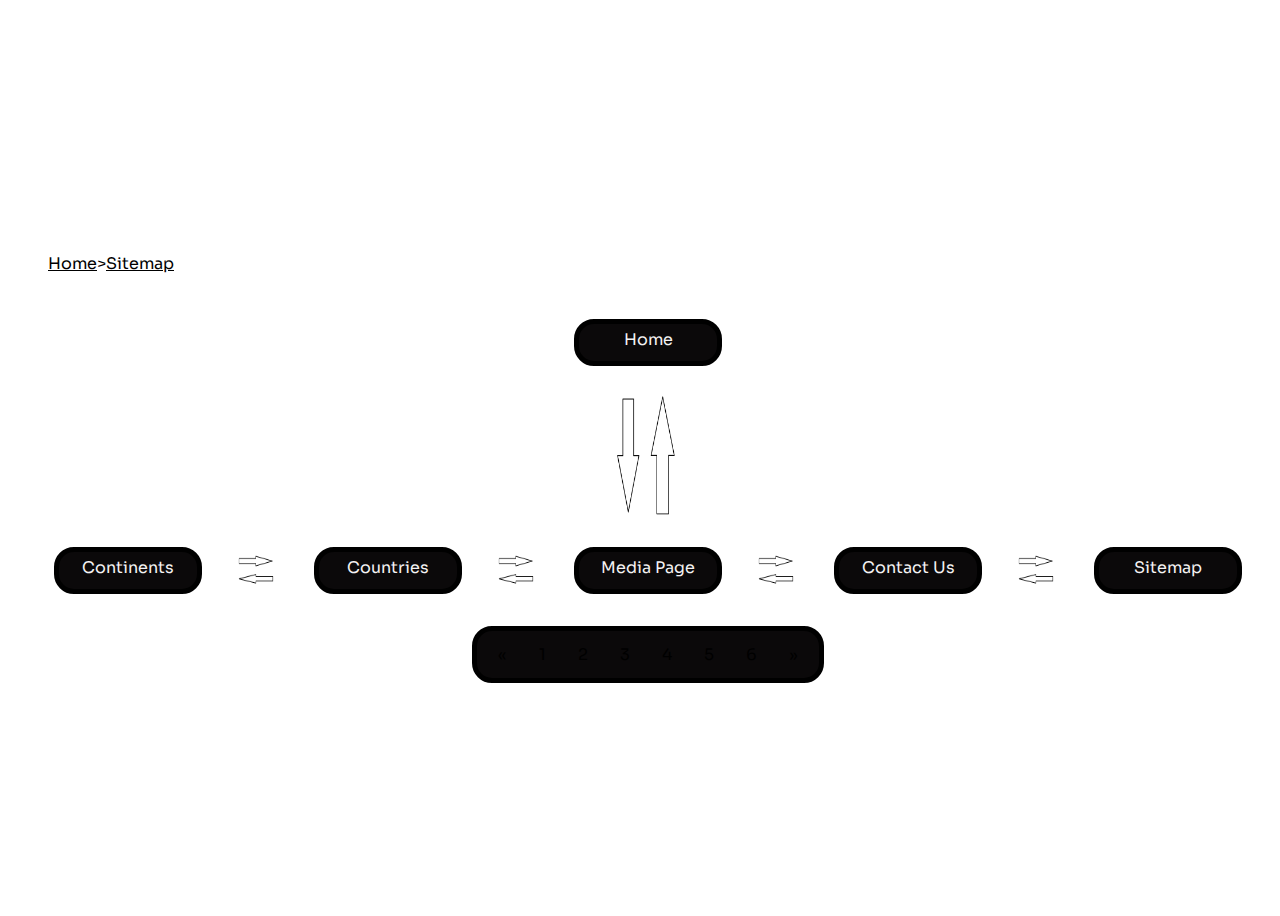
<file: sitemap.html>
<!DOCTYPE html>
<html lang="en">

<head>
    <meta charset="UTF-8">
    <meta http-equiv="X-UA-Compatible" content="IE=edge">
    <meta name="viewport" content="width=device-width, initial-scale=1.0">
    <link rel="stylesheet" href="sitemap.css">

    <link rel="preconnect" href="https://fonts.googleapis.com">
    <link rel="preconnect" href="https://fonts.gstatic.com" crossorigin>
    <link href="https://fonts.googleapis.com/css2?family=Sora:wght@500&display=swap" rel="stylesheet">


    <title>Sitemap</title>
</head>

<body>
    <section class="breadCrumbs">
        <ul>

            <li><a href="index.html">Home</a></li>
            <li><a href="Sitemap.html">Sitemap</a></li>


        </ul>

    </section>

    <main>
        <section class="rowOne">
            <div>Home</div>
            <img src="FoodImagesVideo/arr.jpg" alt="image of an arrow pointing to alternate web pages to navigate" class="firstPic">
        </section>

        <section class="rowTwo">
<!-- used div and img tags to create aethtic flow of sitemap -->
            <div>Continents</div>
            <img src="FoodImagesVideo/side arrows.jpg" alt="side arrows pointing to other web pages " class="secondPic">
            <div>Countries</div>
            <img src="FoodImagesVideo/side arrows.jpg" alt="side arrows pointing to other web pages" class="secondPic">
            <div>Media Page</div>
            <img src="FoodImagesVideo/side arrows.jpg" alt="side arrows pointing to other web pages" class="secondPic">
            <div>Contact Us</div>
            <img src="FoodImagesVideo/side arrows.jpg" alt="side arrows pointing to other web pages" class="secondPic">
            <div>Sitemap</div>
        </section>

    </main>
    <footer>
        <div class="pagination">
            <a href="#">&laquo;</a>
            <a href="index.html">1</a>
            <a href="media.html">2</a>
            <a href="countries.html">3</a>
            <a href="form.html">4</a>
            <a href="Recipes.html">5</a>
            <a href="sitemap.html">6</a>
            <a href="#">&raquo;</a>
        </div>
    </footer>
</body>

</html>
</file>
<file: styleForms.css>
body {
    width: 100vw;
    height: 100vh;
    font-family: 'Roboto Mono', monospace;
    display: flex;
    flex-direction: column;
    justify-content: center;
    align-items: center;
    background-image: url("FoodImagesVideo/ramen-7187810_1920.jpg");
    background-position: contain;
    background-color: black;
}

form {
    width: 500px;
    height: 450px;
    border: 3px solid #87909f;
    background-color: #ffffff;
    border-radius: 2rem;


}

h1 {

    margin-left: 35px;
    margin-bottom: 60px;
    text-decoration-line: underline;
}

div {
    margin: 10px;

    text-align: center;
}

input {
    margin: 5px;
}

button {
    margin-left: 197px;

}

input:hover {
    box-shadow: 3px 3px red;
}

#data:hover {
    box-shadow: 3px 3px red;

}

button:hover {
    box-shadow: 3px 3px red;
}

.pagination {
    display: inline-block;
    width: auto;
    height: 8vh;
    margin-top: 20px;
    border-radius: 20px;
    background-color: white;
    border: 3px solid #87909f;

}

.pagination a {
    color: black;
    float: left;
    padding: 8px 16px;
    text-decoration: none;
}



a {
    color: #f8edeb;

}

a:hover {
    color: aqua;

}

a:active {
    color: yellow;
}

.topNav,
.bottomNav {
    width: 100vw;
    height: 2vh;
    display: flex;
    flex-direction: row;
    justify-content: space-evenly;

}

ul {
    list-style-type: none;
    display: flex;
    flex-direction: row;
    justify-content: space-evenly;


}



.breadCrumbs {
    width: 100vw;
    height: 10vh;
    display: flex;
    flex-direction: row;
    justify-content: flex-start;
    margin-left: 30px;
}

.breadCrumbs li::after {
    content: ">  ";
}

.breadCrumbs li:last-child::after {
    content: "";
}

.menu {
    display: none;
}


@media (max-width:619px) {

    body {
        height: auto;
    }

    .topNav {
        display: none;
    }

    form {
        width: auto;

    }

    button {
        margin-left: 50px;
    }

    .pagination {
        width: auto;
        height: auto;
    }


}
</file>
<file: recipesStyle.css>
body {
    font-family: 'Montserrat', sans-serif;
    font-size: 20px;
    text-align: center;
    height: 100vh;
    width: 100vw;
    color: white;
    position: absolute;
    background-color: black;

}

p {
    display: inline-block;
    width: 780px;
    line-height: 28px;
    text-align: left;


}

.topRow {
    width: 100vw;
    height: 9vh;



}

.bottomRow {
    width: 100vw;
    height: 10vh;
}

.topRow a {
    padding: 0 10px 0 10px;
}
/* wanted the text section to have a background hence used background-image property */
article {

    background-image: url("https://images.pexels.com/photos/2559941/pexels-photo-2559941.jpeg?auto=compress&cs=tinysrgb&w=1200");

    background-repeat: no-repeat;
    background-position: center;
    background-attachment: fixed;

}








.links {
    margin-top: 30px;
    color: white;

    display: flex;
    flex-direction: row;
    justify-content: center;

}

.links img {
    width: 190px;
    font-size: 20px;
    display: flex;
    flex-direction: column;

}

span:nth-of-type(1) {
    margin-left: -150px;
    position: fixed;
}

.breadCrumbs {
    width: 29vw;
    height: 5vh;
    display: flex;
    flex-direction: row;
    justify-content: center;



}



.breadCrumbs li::after {
    content: ">  ";
}

.breadCrumbs li:last-child::after {
    content: "";
}

ul {
    list-style-type: none;
    display: flex;
    flex-direction: row;


}

.pagination {
    display: inline-block;
    width: 24vw;
    height: 10vh;
}

.pagination a {
    color: #f8edeb;
    float: left;
    padding: 9px 10px;
    text-decoration: none;
}



a {
    color: white;

}

a:hover {
    color: aqua;

}

a:active {
    color: yellow;
}

@media (max-width:1212px) {

    body {
        height: auto;
    }

    img {
        width: 50vw;
        text-align: center;

    }

    p {

        width: 550px;
        line-height: 22px;
        text-align: center;


    }

    .pagination {
        width: auto;
    }

    .breadCrumbs {
        width: auto;
    }


}

@media (max-width:1021px) {
    body {
        height: auto;
    }

    img {
        width: 50vw;
        text-align: center;

    }

    p {

        width: 550px;
        line-height: 22px;
        text-align: center;


    }

    .pagination {
        width: auto;
    }

    .breadCrumbs {
        width: auto;
    }

    span:nth-of-type(1) {
        margin-left: 50px;
        position: fixed;
    }

    .topRow {
        width: auto;
        height: auto;
        display: flex;
        flex-direction: column;
        line-height: 30px;
    }

}

@media (max-width:600px) {

    body {
        height: auto;
    }

    img {
        width: 50vw;
        text-align: center;

    }

    p,
    a {

        width: 340px;
        line-height: 22px;
        text-align: center;
        font-size: 18px;


    }

    .pagination {
        width: auto;
    }

    .breadCrumbs {
        width: auto;
    }


}
</file>
<file: sitemap.css>
body {
    height: 100vh;
    width: 100vw;
    text-align: center;
    display: flex;
    flex-direction: column;
    justify-content: center;
    align-items: center;
    background-color: #ffffff;
    font-family: 'Sora', sans-serif;

}



section {

    display: flex;
    flex-direction: column;
    justify-content: center;
    align-items: center;

}

.topRow {
    width: 30vw;
    height: 8vh;
    display: flex;
    /* flex-direction: row; */
    justify-content: space-between;

}

.breadCrumbs {
    width: 100vw;
    height: 10vh;
    display: flex;
    flex-direction: row;
    justify-content: flex-start;



}

.breadCrumbs li::after {
    content: ">  ";
}

.breadCrumbs li:last-child::after {
    content: "";
}

li a {

    color: black;

}

.rowTwo {
    width: 100vw;
    height: 10vh;
    display: flex;
    flex-direction: row;
}



div {
    width: 10vw;
    height: 3vh;
    border: 5px solid black;
    background-color: #0b090a;
    color: #f5f3f4;
    border-radius: 20px;
    margin-bottom: 10px;
    padding: 5px;

    margin: 10px;

}

.bottomRow {
    width: 50vw;
    height: 20vh;
    display: flex;
    /* flex-direction: row; */
    justify-content: space-between;
    align-items: center;
}

ul {
    list-style-type: none;
    display: flex;
    flex-direction: row;
    justify-content: flex-start;


}

.pagination {
    display: inline-block;
    width: auto;
    height: auto;
}

.pagination a {
    color: black;
    float: left;
    padding: 8px 16px;
    text-decoration: none;
}




a:hover {
    color: aqua;

}

a:active {
    color: yellow;
}

.firstPic {
    width: 220px;
    height: 150px;
}

.secondPic {
    width: 92px;
    height: 80px;
}

@media (max-width:1212px) {
    body {
        height: auto;
        width: auto;
    }

    div {
        width: auto;
        height: auto;
    }

    .rowOne {
        width: 100vw;
        height: 50vh;
    }

    .rowTwo {
        width: 100vw;
        height: 100vh;
        display: flex;
        flex-direction: column;
    }

    .secondPic {
        transform: rotate(90deg);
    }
}
</file>
